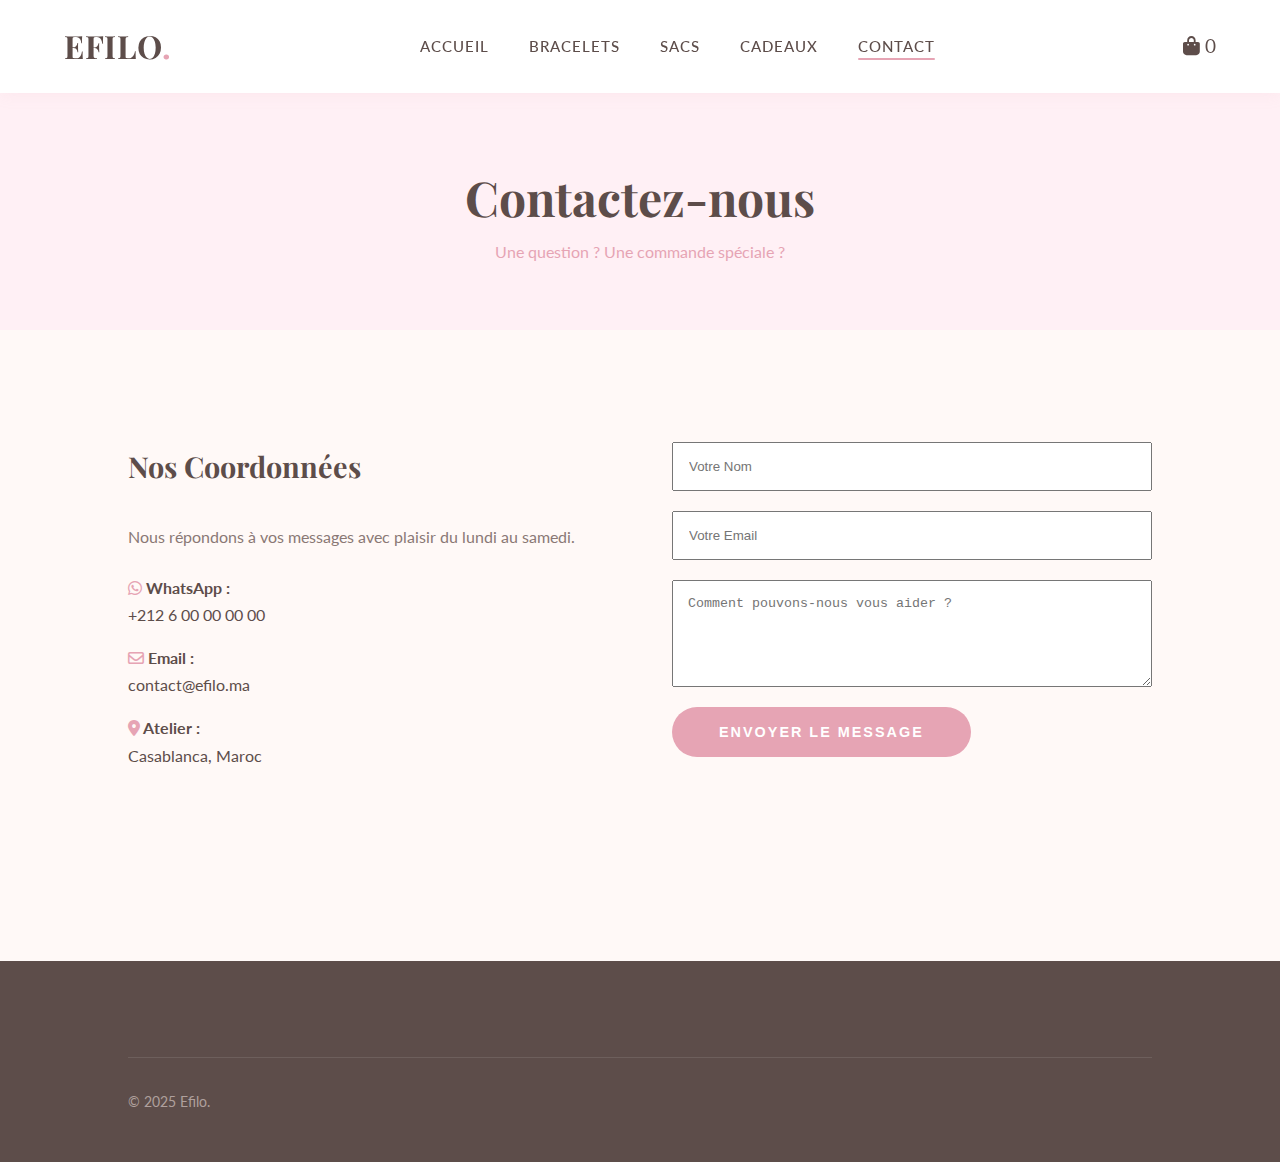
<file: contact.html>
<!DOCTYPE html>
<html lang="fr">
<head>
    <meta charset="UTF-8">
    <meta name="viewport" content="width=device-width, initial-scale=1.0">
    <title>Contact | Efilo</title>
    <link rel="stylesheet" href="style.css">
    <link href="https://fonts.googleapis.com/css2?family=Lato:wght@300;400;700&family=Playfair+Display:ital,wght@0,400;0,600;1,400&display=swap" rel="stylesheet">
    <link rel="stylesheet" href="https://cdnjs.cloudflare.com/ajax/libs/font-awesome/6.0.0/css/all.min.css">
</head>
<body>

    <nav class="navbar">
        <div class="logo">EFILO<span>.</span></div>
        <ul class="nav-links">
            <li><a href="index.html">Accueil</a></li>
            <li><a href="bracelets.html">Bracelets</a></li>
            <li><a href="crochet.html">Sacs</a></li>
            <li><a href="cadeaux.html">Cadeaux</a></li>
            <li><a href="contact.html" class="active">Contact</a></li>
        </ul>
        <div class="nav-icons">
            <a href="panier.html"><i class="fas fa-shopping-bag"></i> <span id="cart-count">0</span></a>
            <div class="hamburger"><i class="fas fa-bars"></i></div>
        </div>
    </nav>

    <div style="background-color: #FFF0F5; padding: 4rem 5%; text-align: center;">
        <h1 style="font-family: var(--font-heading); font-size: 3rem;">Contactez-nous</h1>
        <p style="color: var(--primary);">Une question ? Une commande spéciale ?</p>
    </div>

    <section class="section-padding" style="display: flex; flex-wrap: wrap; gap: 4rem;">
        
        <div style="flex: 1; min-width: 300px;">
            <h3 style="font-family: var(--font-heading); font-size: 1.8rem; margin-bottom: 2rem; color: var(--text-dark);">Nos Coordonnées</h3>
            <p style="margin-bottom: 1.5rem; color: var(--text-light);">Nous répondons à vos messages avec plaisir du lundi au samedi.</p>
            
            <div style="margin-bottom: 1rem;">
                <strong><i class="fab fa-whatsapp" style="color: var(--primary);"></i> WhatsApp :</strong><br>
                +212 6 00 00 00 00
            </div>
            <div style="margin-bottom: 1rem;">
                <strong><i class="far fa-envelope" style="color: var(--primary);"></i> Email :</strong><br>
                contact@efilo.ma
            </div>
            <div style="margin-bottom: 1rem;">
                <strong><i class="fas fa-map-marker-alt" style="color: var(--primary);"></i> Atelier :</strong><br>
                Casablanca, Maroc
            </div>
        </div>

        <form style="flex: 1; min-width: 300px; display: flex; flex-direction: column; gap: 20px;">
            <input type="text" placeholder="Votre Nom" style="padding: 15px;">
            <input type="email" placeholder="Votre Email" style="padding: 15px;">
            <textarea rows="5" placeholder="Comment pouvons-nous vous aider ?" style="padding: 15px;"></textarea>
            <button type="submit" class="btn btn-dark" style="width: fit-content;">Envoyer le message</button>
        </form>

    </section>

    <footer><div class="copyright">&copy; 2025 Efilo.</div></footer>
    <script src="script.js"></script>
</body>
</html>
</file>
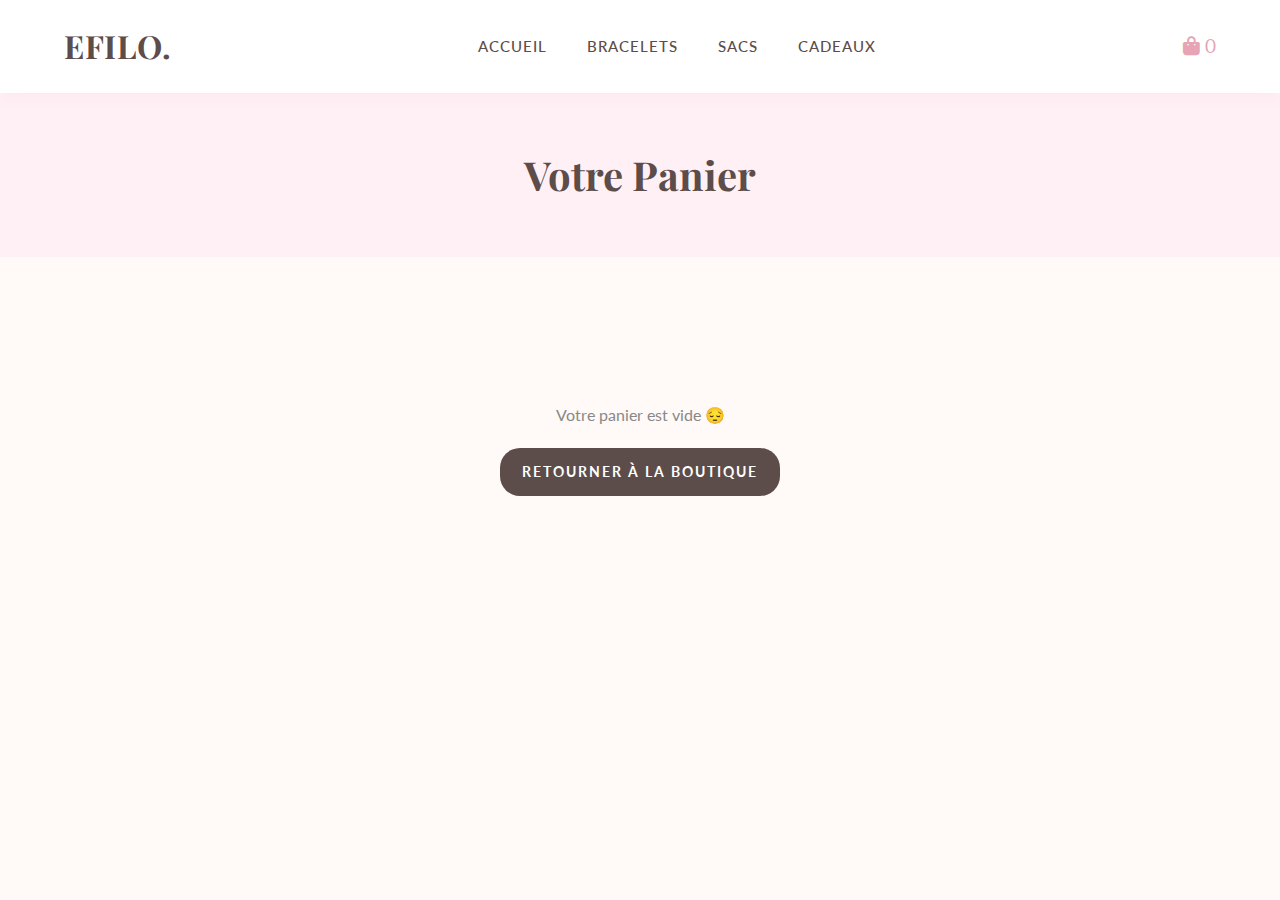
<file: panier.html>
<!DOCTYPE html>
<html lang="fr">
<head>
    <meta charset="UTF-8">
    <meta name="viewport" content="width=device-width, initial-scale=1.0">
    <title>Mon Panier | Efilo</title>
    <link rel="stylesheet" href="style.css">
    <link href="https://fonts.googleapis.com/css2?family=Lato:wght@300;400;700&family=Playfair+Display:ital,wght@0,400;0,600;1,400&display=swap" rel="stylesheet">
    <link rel="stylesheet" href="https://cdnjs.cloudflare.com/ajax/libs/font-awesome/6.0.0/css/all.min.css">
</head>
<body>

    <nav class="navbar">
        <div class="logo">EFILO.</div>
        <ul class="nav-links">
            <li><a href="index.html">Accueil</a></li>
            <li><a href="bracelets.html">Bracelets</a></li>
            <li><a href="crochet.html">Sacs</a></li>
            <li><a href="cadeaux.html">Cadeaux</a></li>
        </ul>
        <div class="nav-icons">
            <a href="panier.html" style="color: var(--primary);"><i class="fas fa-shopping-bag"></i> <span id="cart-count">0</span></a>
        </div>
    </nav>

    <div style="background-color: #FFF0F5; padding: 3rem 5%; text-align: center;">
        <h1 style="font-family: var(--font-heading); font-size: 2.5rem; color: var(--text-dark);">Votre Panier</h1>
    </div>

    <section class="section-padding">
        
        <div id="cart-items-container" style="max-width: 800px; margin: 0 auto;">
            <p style="text-align: center; color: #888;">Votre panier est vide.</p>
        </div>

        <div id="cart-summary" style="max-width: 800px; margin: 3rem auto; text-align: right; border-top: 2px solid #eee; padding-top: 2rem; display: none;">
            <h3 style="font-family: var(--font-heading); font-size: 1.8rem;">Total : <span id="cart-total" style="color: var(--primary);">0 DH</span></h3>
            
            <div style="margin-top: 2rem;">
                <a href="bracelets.html" class="btn-link" style="margin-right: 20px;">Continuer mes achats</a>
                <button onclick="checkout()" class="btn btn-dark">Commander sur WhatsApp</button>
            </div>
        </div>

    </section>

    <script src="script.js"></script>
</body>
</html>
</file>
<file: style.css>
/* --- VARIABLES & RESET --- */
:root {
    --primary: #E6A4B4;
    --primary-dark: #C78291;
    --text-dark: #5D4D4A;
    --text-light: #8A7875;
    --bg-light: #FFF9F7;
    --white: #FFFFFF;
    --font-heading: 'Playfair Display', serif;
    --font-body: 'Lato', sans-serif;
    --transition: all 0.3s ease;
    --shadow-soft: 0 10px 30px rgba(230, 164, 180, 0.15);
}

* { margin: 0; padding: 0; box-sizing: border-box; }

body {
    font-family: var(--font-body);
    color: var(--text-dark);
    background-color: var(--bg-light);
    line-height: 1.7;
    overflow-x: hidden;
}

a { text-decoration: none; color: inherit; transition: var(--transition); }
ul { list-style: none; }
img { max-width: 100%; display: block; }

/* --- HEADER & NAVIGATION --- */
.top-bar {
    background-color: var(--primary);
    color: var(--white);
    text-align: center;
    padding: 10px;
    font-size: 0.85rem;
    letter-spacing: 1px;
    text-transform: uppercase;
    font-weight: 600;
}

.navbar {
    display: flex;
    justify-content: space-between;
    align-items: center;
    padding: 1.2rem 5%;
    background-color: var(--white);
    position: sticky;
    top: 0;
    z-index: 1000;
    box-shadow: 0 2px 15px rgba(230, 164, 180, 0.1);
}

.logo {
    font-family: var(--font-heading);
    font-size: 2rem;
    font-weight: 700;
    color: var(--text-dark);
    letter-spacing: 0.5px;
}

.logo span { color: var(--primary); }

.nav-links { display: flex; gap: 2.5rem; }

.nav-links a {
    font-size: 0.95rem;
    text-transform: uppercase;
    letter-spacing: 1px;
    font-weight: 500;
    color: var(--text-dark);
    position: relative;
}

.nav-links a::after {
    content: '';
    position: absolute;
    width: 0;
    height: 2px;
    bottom: -5px;
    left: 0;
    background-color: var(--primary);
    transition: var(--transition);
    border-radius: 2px;
}

.nav-links a:hover::after, .nav-links a.active::after { width: 100%; }

.nav-icons { display: flex; gap: 1.5rem; font-size: 1.2rem; color: var(--text-dark); }
.nav-icons i:hover { color: var(--primary); }
.hamburger { display: none; cursor: pointer; }

/* --- HERO SECTION --- */
.hero {
    height: 85vh;
    /* ICI : Le lien vers ton image locale */
    background: linear-gradient(rgba(230, 164, 180, 0.2), rgba(93, 77, 74, 0.4)), url('images/banniere-accueil.jpg');
    background-size: cover;
    background-position: center;
    display: flex;
    align-items: center;
    justify-content: center;
    text-align: center;
    color: var(--white);
}

.hero-content h1 {
    font-family: var(--font-heading);
    font-size: 4.5rem;
    font-weight: 500;
    margin-bottom: 1rem;
    text-shadow: 0 2px 10px rgba(0,0,0,0.1);
}

.hero-content p {
    font-size: 1.3rem;
    font-weight: 400;
    margin-bottom: 2.5rem;
    max-width: 600px;
    margin-left: auto;
    margin-right: auto;
}

/* Boutons */
.btn {
    display: inline-block;
    padding: 15px 45px;
    font-size: 0.9rem;
    text-transform: uppercase;
    letter-spacing: 2px;
    font-weight: 700;
    border: 2px solid transparent;
    transition: var(--transition);
    cursor: pointer;
    border-radius: 50px;
}

.btn-primary { background-color: var(--white); color: var(--primary); }
.btn-primary:hover { background-color: var(--primary); color: var(--white); box-shadow: var(--shadow-soft); }

.btn-dark { background-color: var(--primary); color: var(--white); }
.btn-dark:hover { background-color: var(--primary-dark); box-shadow: var(--shadow-soft); }

/* --- SECTIONS --- */
.section-padding { padding: 7rem 10%; }
.section-header { text-align: center; margin-bottom: 5rem; }
.section-header h2 { font-family: var(--font-heading); font-size: 3rem; font-weight: 500; margin-bottom: 1rem; color: var(--text-dark); }
.section-header p { color: var(--primary); font-family: var(--font-heading); font-size: 1.2rem; font-style: italic; }

/* --- PRODUITS --- */
.product-grid { display: grid; grid-template-columns: repeat(auto-fill, minmax(260px, 1fr)); gap: 4rem; }
.product-card { background: transparent; text-align: center; }

.product-image {
    position: relative;
    height: 320px;
    background-color: #FFF0F5;
    margin-bottom: 2rem;
    border-radius: 20px;
    box-shadow: 0 5px 15px rgba(230, 164, 180, 0.05);
    overflow: hidden;
}

/* NOUVEAU : Classe pour tes vraies images */
.product-img-real {
    width: 100%;
    height: 100%;
    object-fit: cover; /* Remplit tout le cadre sans déformation */
    transition: transform 0.8s ease;
}

.product-card:hover .product-img-real { transform: scale(1.08); }

.tag {
    position: absolute;
    top: 20px; left: 20px;
    background-color: var(--white);
    color: var(--primary);
    padding: 8px 18px;
    font-size: 0.75rem;
    text-transform: uppercase;
    font-weight: 700;
    border-radius: 30px;
    z-index: 10;
}

.product-info h3 { font-family: var(--font-heading); font-size: 1.3rem; margin-bottom: 0.8rem; color: var(--text-dark); }
.price { font-family: var(--font-body); font-size: 1.1rem; color: var(--primary-dark); font-weight: 700; margin-bottom: 1rem; }

.btn-link {
    display: inline-block;
    font-size: 0.85rem;
    text-transform: uppercase;
    letter-spacing: 2px;
    color: var(--text-light);
    border-bottom: 2px solid rgba(230, 164, 180, 0.3);
    padding-bottom: 5px;
    cursor: pointer;
    background: none;
    border-top: none; border-left: none; border-right: none;
}

.product-card:hover .btn-link { border-bottom-color: var(--primary); color: var(--primary); }

/* --- CATEGORIES --- */
.categories-grid { display: grid; grid-template-columns: repeat(3, 1fr); gap: 30px; padding: 0 5%; }

.cat-item {
    position: relative;
    height: 450px;
    display: flex; align-items: center; justify-content: center;
    color: var(--white);
    border-radius: 25px;
    box-shadow: var(--shadow-soft);
    background-size: cover !important;
    background-position: center !important;
}

.cat-overlay {
    position: absolute; top: 0; left: 0; width: 100%; height: 100%;
    background: linear-gradient(to top, rgba(93, 77, 74, 0.7), rgba(230, 164, 180, 0.3));
    border-radius: 25px;
    transition: var(--transition);
}

.cat-item:hover .cat-overlay { background: linear-gradient(to top, rgba(93, 77, 74, 0.8), rgba(230, 164, 180, 0.5)); }

.cat-content { position: relative; z-index: 2; text-align: center; }
.cat-content h3 { font-family: var(--font-heading); font-size: 2.5rem; }

/* --- FOOTER & MOBILE --- */
footer { background-color: #5D4D4A; color: #D8C8C4; padding: 6rem 10% 3rem; margin-top: 4rem; }
.footer-col h4 { color: var(--white); font-family: var(--font-heading); font-size: 1.4rem; margin-bottom: 2rem; }
.copyright { border-top: 1px solid rgba(255,255,255,0.1); padding-top: 2rem; font-size: 0.9rem; color: #AFA09D; }

@media (max-width: 768px) {
    .nav-links { position: fixed; top: 0; right: -100%; height: 100vh; width: 80%; background: var(--bg-light); flex-direction: column; justify-content: center; align-items: center; transition: 0.4s ease-in-out; }
    .nav-links.active { right: 0; }
    .hamburger { display: block; }
    .categories-grid { grid-template-columns: 1fr; }
}
</file>
